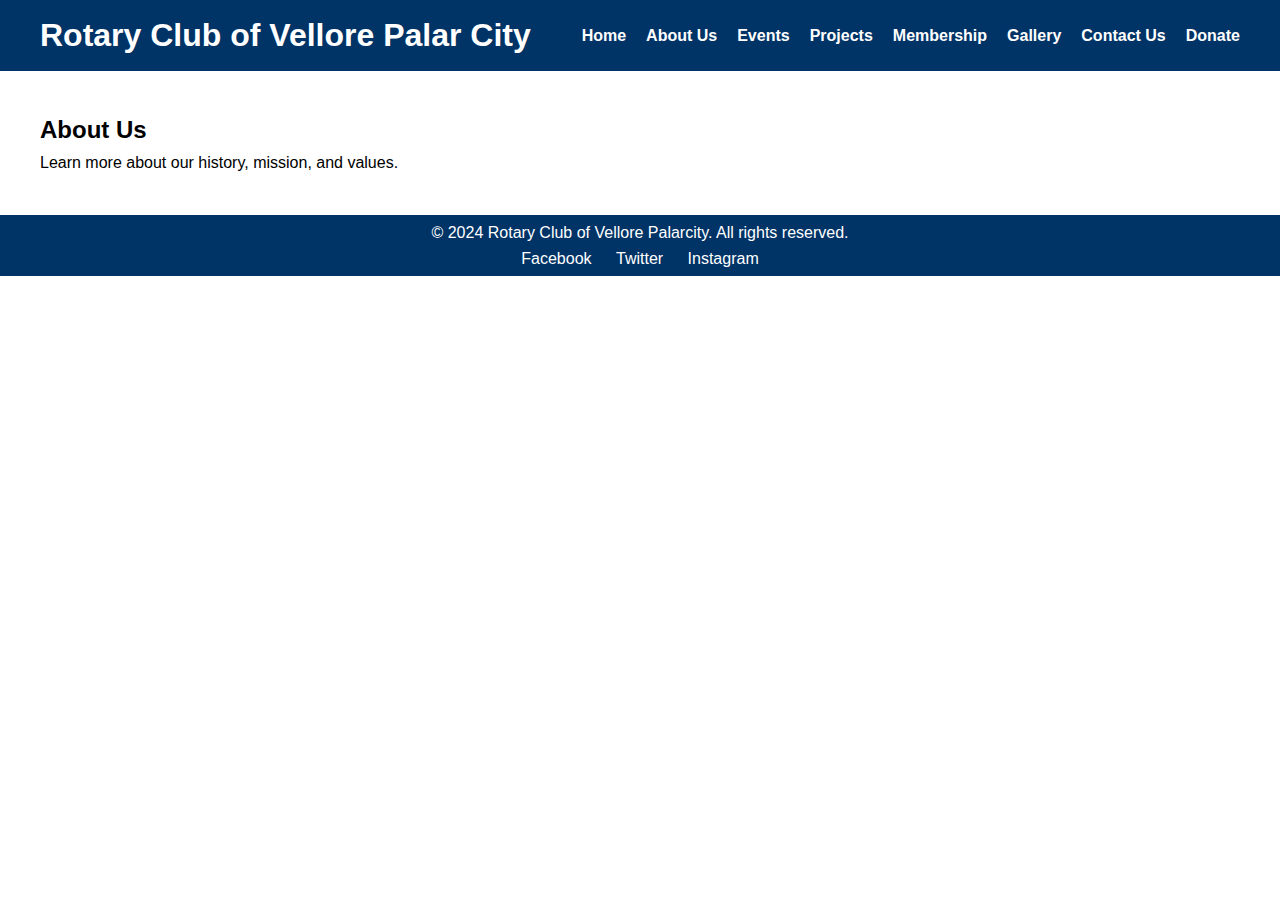
<file: about.html>
<!DOCTYPE html>
<html lang="en">
<head>
    <meta charset="UTF-8">
    <meta name="viewport" content="width=device-width, initial-scale=1.0">
    <title>Rotary Club of Vellore Palar City - About Us</title>
    <link rel="stylesheet" href="styles about.css">
</head>
<body>
    <header>
        <div class="container">
            <h1>Rotary Club of Vellore Palar City</h1>
            <nav>
                <ul>
                    <li><a href="index.html">Home</a></li>
                    <li><a href="about.html">About Us</a></li>
                    <li><a href="events.html">Events</a></li>
                    <li><a href="projects.html">Projects</a></li>
                    <li><a href="membership.html">Membership</a></li>
                    <li><a href="gallery.html">Gallery</a></li>
                    <li><a href="contact.html">Contact Us</a></li>
                    <li><a href="donate.html">Donate</a></li>
                </ul>
            </nav>
        </div>
    </header>

    <section id="about">
        <div class="container">
            <h2>About Us</h2>
            <p>Learn more about our history, mission, and values.</p>
        </div>
    </section>

    <footer>
        <div class="container">
            <p>&copy; 2024 Rotary Club of Vellore Palarcity. All rights reserved.</p>
            <div class="social-media">
                <a href="https://www.facebook.com/profile.php?id=61564668922363" target="_blank" rel="noopener noreferrer">Facebook</a>
                <a href="https://twitter.com" target="_blank">Twitter</a>
                <a href="https://instagram.com" target="_blank">Instagram</a>
            </div>
        </div>
    </footer>

    <script src="script about.js"></script>
</body>
</html>
</file>
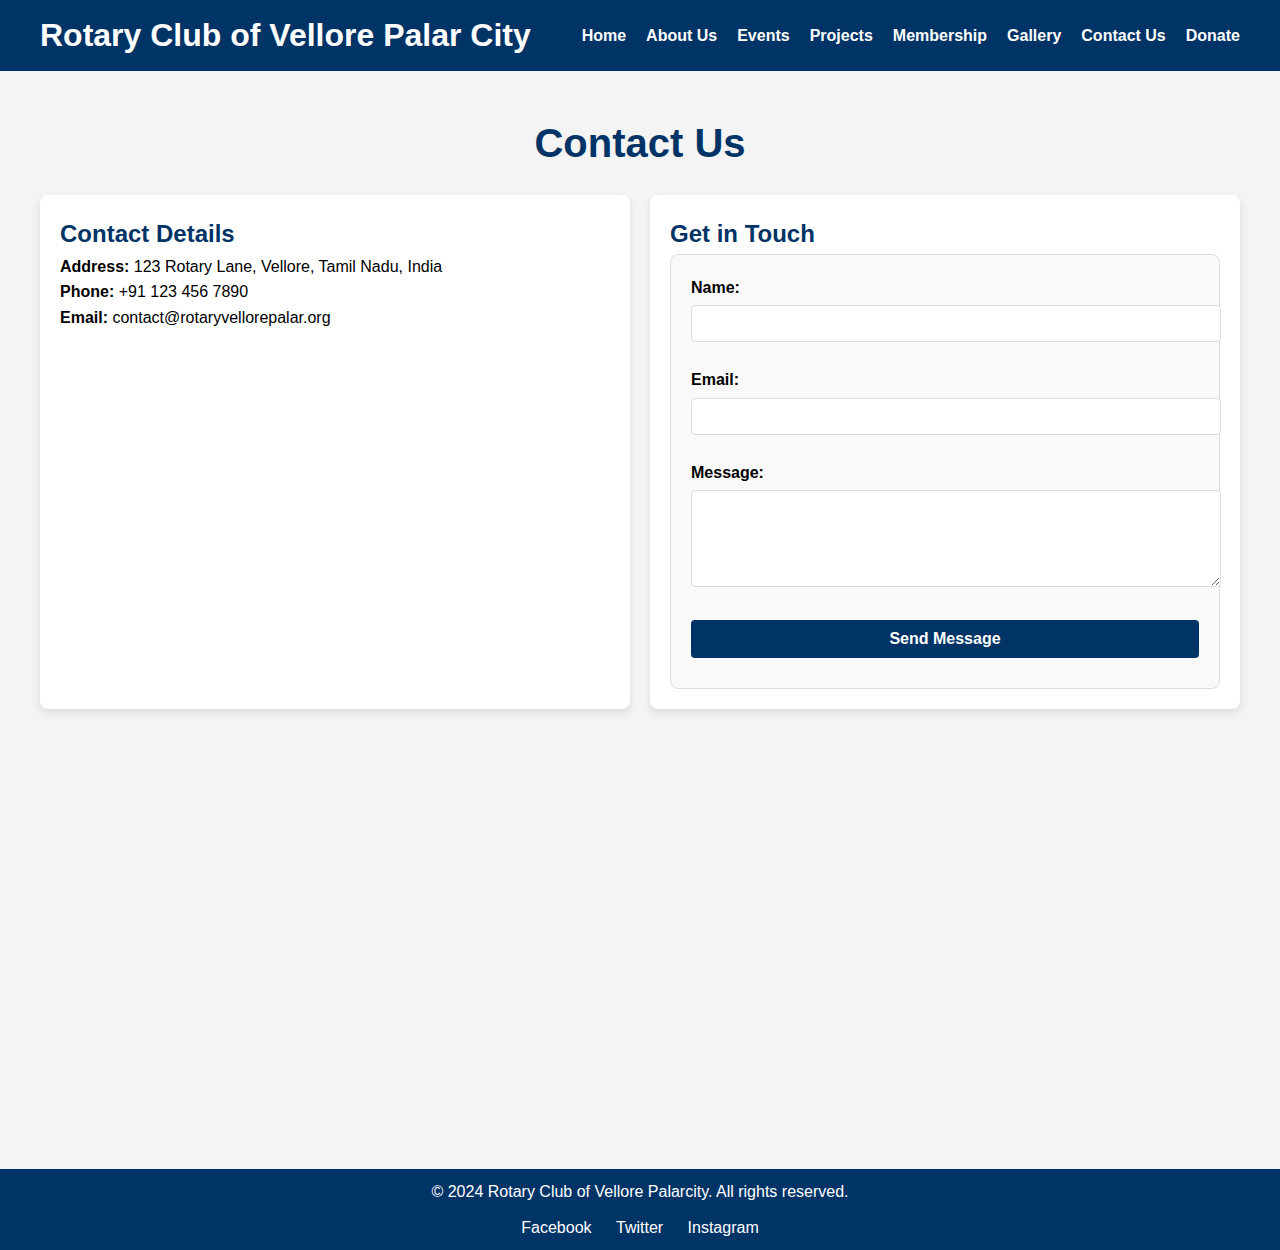
<file: contact.html>
<!DOCTYPE html>
<html lang="en">
<head>
    <meta charset="UTF-8">
    <meta name="viewport" content="width=device-width, initial-scale=1.0">
    <title>Rotary Club of Vellore Palar City - Contact Us</title>
    <link rel="stylesheet" href="styles.css">
</head>
<body>
    <header>
        <div class="container">
            <h1>Rotary Club of Vellore Palar City</h1>
            <nav>
                <ul>
                    <li><a href="index.html">Home</a></li>
                    <li><a href="about.html">About Us</a></li>
                    <li><a href="events.html">Events</a></li>
                    <li><a href="projects.html">Projects</a></li>
                    <li><a href="membership.html">Membership</a></li>
                    <li><a href="gallery.html">Gallery</a></li>
                    <li><a href="contact.html">Contact Us</a></li>
                    <li><a href="donate.html">Donate</a></li>
                </ul>
            </nav>
        </div>
    </header>

    <section id="contact">
        <div class="container">
            <h1>Contact Us</h1>
            <div class="contact-info">
                <div class="contact-details">
                    <h2>Contact Details</h2>
                    <p><strong>Address:</strong> 123 Rotary Lane, Vellore, Tamil Nadu, India</p>
                    <p><strong>Phone:</strong> +91 123 456 7890</p>
                    <p><strong>Email:</strong> contact@rotaryvellorepalar.org</p>
                </div>
                <div class="contact-form">
                    <h2>Get in Touch</h2>
                    <form id="contact-form">
                        <div class="form-group">
                            <label for="name">Name:</label>
                            <input type="text" id="name" name="name" required>
                        </div>
                        <div class="form-group">
                            <label for="email">Email:</label>
                            <input type="email" id="email" name="email" required>
                        </div>
                        <div class="form-group">
                            <label for="message">Message:</label>
                            <textarea id="message" name="message" rows="5" required></textarea>
                        </div>
                        <button type="submit" class="submit-button">Send Message</button>
                    </form>
                </div>
            </div>
            <div id="map" class="map"></div>
        </div>
    </section>



    
    <footer>
        <div class="container">
            <p>&copy; 2024 Rotary Club of Vellore Palarcity. All rights reserved.</p>
            <div class="social-media">
                <a href="https://www.facebook.com/profile.php?id=61564668922363" target="_blank" rel="noopener noreferrer">Facebook</a>
                <a href="https://twitter.com" target="_blank">Twitter</a>
                <a href="https://instagram.com" target="_blank">Instagram</a>
            </div>
        </div>
    </footer>

    <script src="script contact.js"></script>
</body>
</html>
</file>
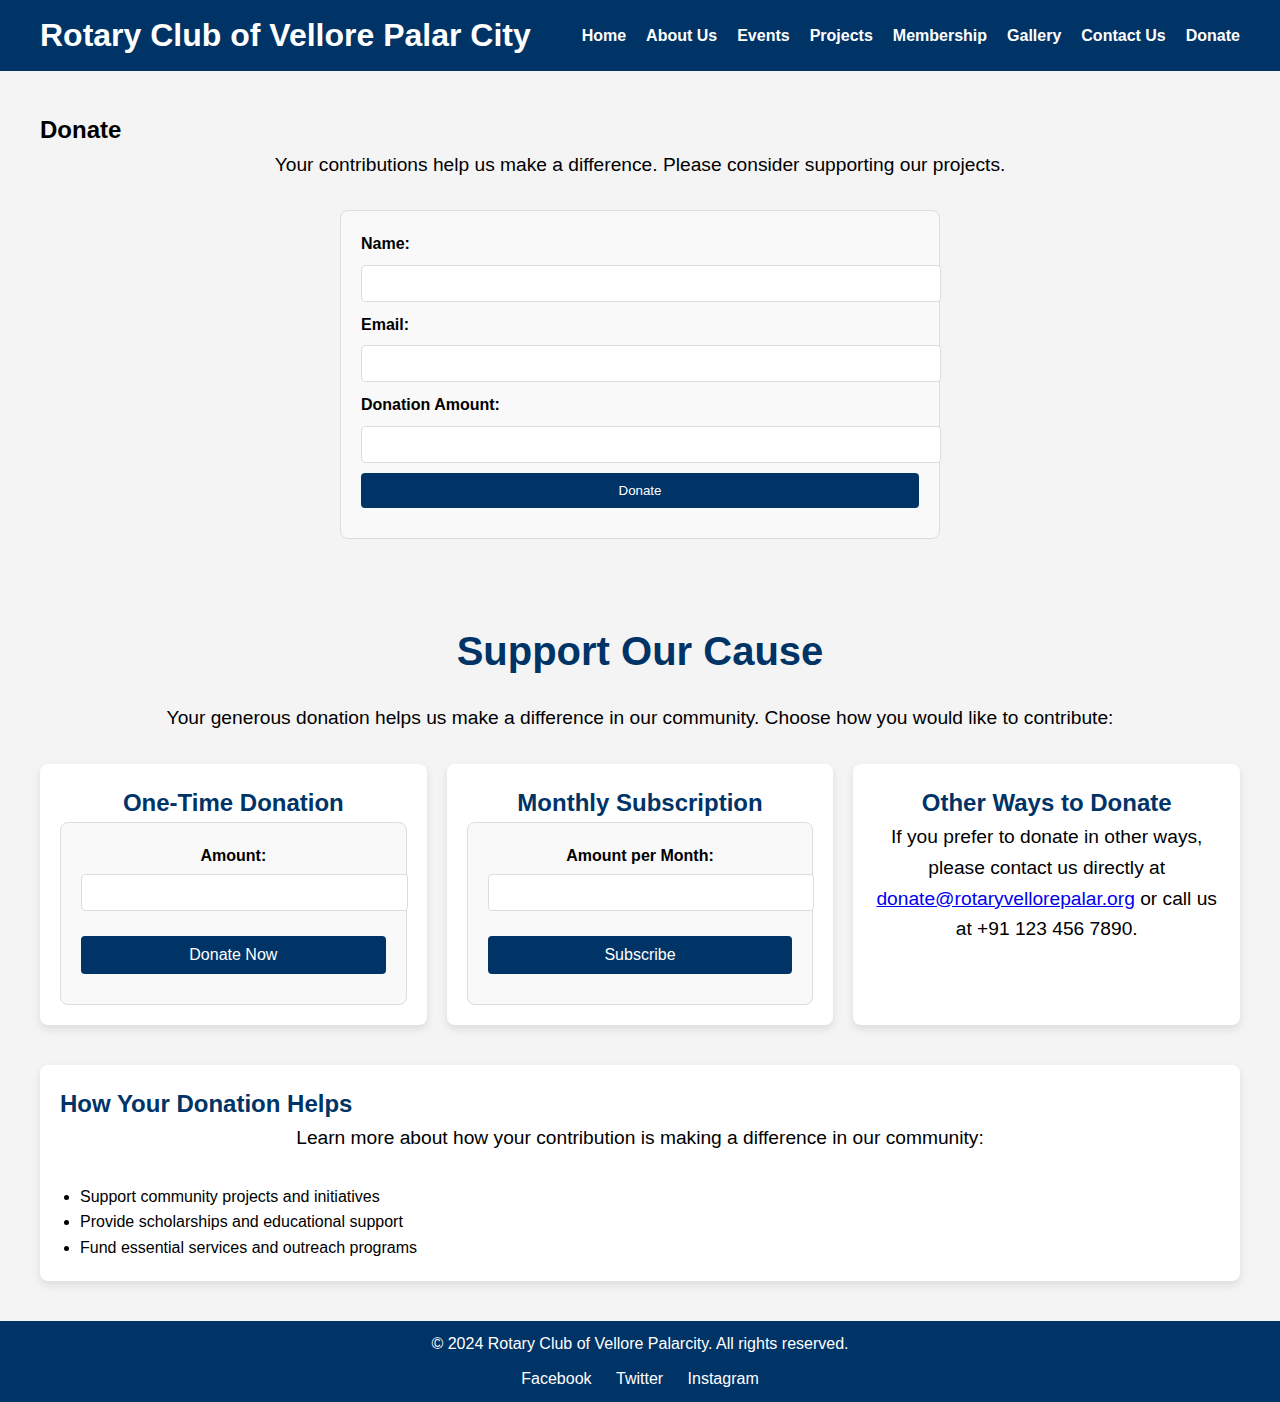
<file: donate.html>
<!DOCTYPE html>
<html lang="en">
<head>
    <meta charset="UTF-8">
    <meta name="viewport" content="width=device-width, initial-scale=1.0">
    <title>Rotary Club of Vellore Palar City - Donate</title>
    <link rel="stylesheet" href="styles donate.css">
</head>
<body>
    <header>
        <div class="container">
            <h1>Rotary Club of Vellore Palar City</h1>
            <nav>
                <ul>
                    <li><a href="index.html">Home</a></li>
                    <li><a href="about.html">About Us</a></li>
                    <li><a href="events.html">Events</a></li>
                    <li><a href="projects.html">Projects</a></li>
                    <li><a href="membership.html">Membership</a></li>
                    <li><a href="gallery.html">Gallery</a></li>
                    <li><a href="contact.html">Contact Us</a></li>
                    <li><a href="donate.html">Donate</a></li>
                </ul>
            </nav>
        </div>
    </header>

    <section id="donate">
        <div class="container">
            <h2>Donate</h2>
            <p>Your contributions help us make a difference. Please consider supporting our projects.</p>
            <form action="submit_donation.php" method="post">
                <label for="name">Name:</label>
                <input type="text" id="name" name="name" required>

                <label for="email">Email:</label>
                <input type="email" id="email" name="email" required>

                <label for="amount">Donation Amount:</label>
                <input type="number" id="amount" name="amount" required>

                <button type="submit">Donate</button>
            </form>
        </div>
    </section>


    <section id="donate">
        <div class="container">
            <h1>Support Our Cause</h1>
            <p>Your generous donation helps us make a difference in our community. Choose how you would like to contribute:</p>
            
            <div class="donation-options">
                <div class="donation-option">
                    <h2>One-Time Donation</h2>
                    <form id="one-time-donation-form">
                        <div class="form-group">
                            <label for="amount">Amount:</label>
                            <input type="number" id="amount" name="amount" required min="1">
                        </div>
                        <button type="submit" class="submit-button">Donate Now</button>
                    </form>
                </div>
                
                <div class="donation-option">
                    <h2>Monthly Subscription</h2>
                    <form id="monthly-donation-form">
                        <div class="form-group">
                            <label for="monthly-amount">Amount per Month:</label>
                            <input type="number" id="monthly-amount" name="monthly-amount" required min="1">
                        </div>
                        <button type="submit" class="submit-button">Subscribe</button>
                    </form>
                </div>
                
                <div class="donation-option">
                    <h2>Other Ways to Donate</h2>
                    <p>If you prefer to donate in other ways, please contact us directly at <a href="mailto:donate@rotaryvellorepalar.org">donate@rotaryvellorepalar.org</a> or call us at +91 123 456 7890.</p>
                </div>
            </div>

            <div class="impact-section">
                <h2>How Your Donation Helps</h2>
                <p>Learn more about how your contribution is making a difference in our community:</p>
                <ul>
                    <li>Support community projects and initiatives</li>
                    <li>Provide scholarships and educational support</li>
                    <li>Fund essential services and outreach programs</li>
                </ul>
            </div>
        </div>
    </section>

    
    <footer>
        <div class="container">
            <p>&copy; 2024 Rotary Club of Vellore Palarcity. All rights reserved.</p>
            <div class="social-media">
                <a href="https://www.facebook.com/profile.php?id=61564668922363" target="_blank" rel="noopener noreferrer">Facebook</a>
                <a href="https://twitter.com" target="_blank">Twitter</a>
                <a href="https://instagram.com" target="_blank">Instagram</a>
            </div>
        </div>
    </footer>

    <script src="script.js"></script>
</body>
</html>
</file>
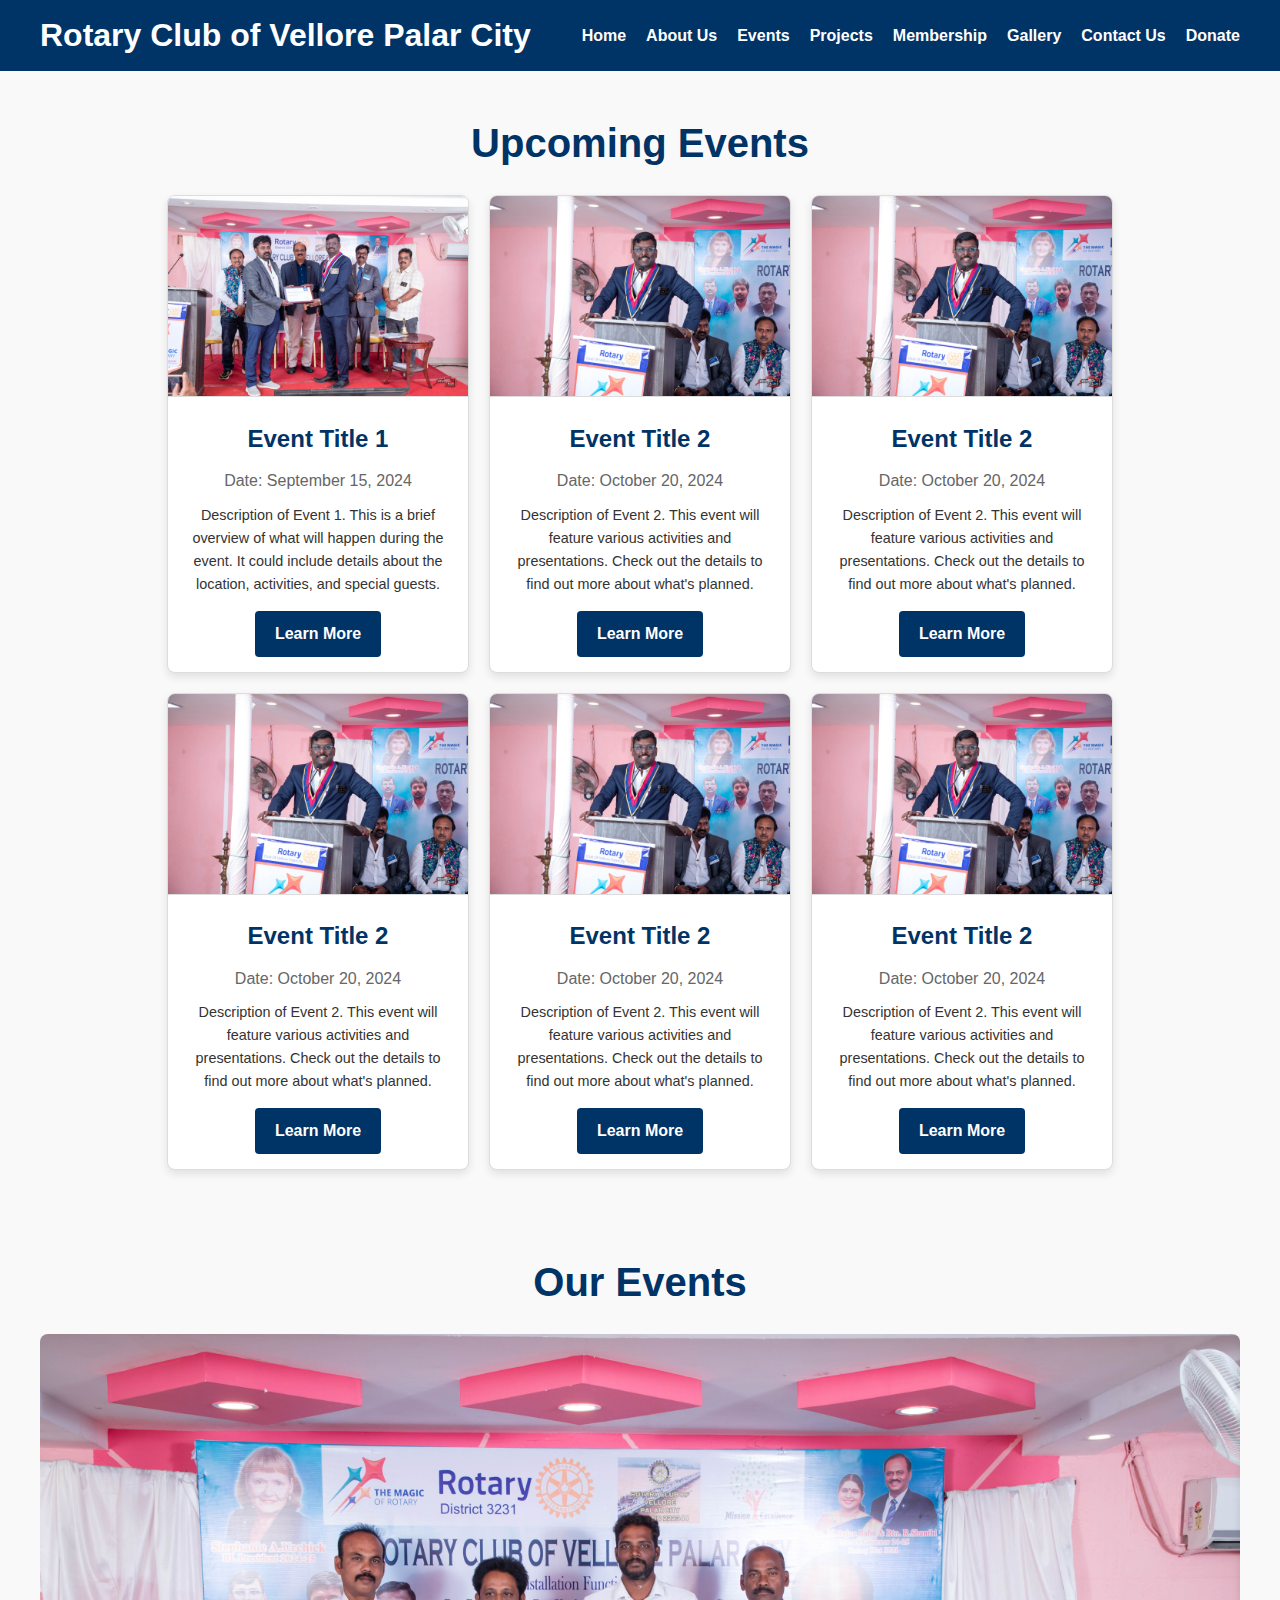
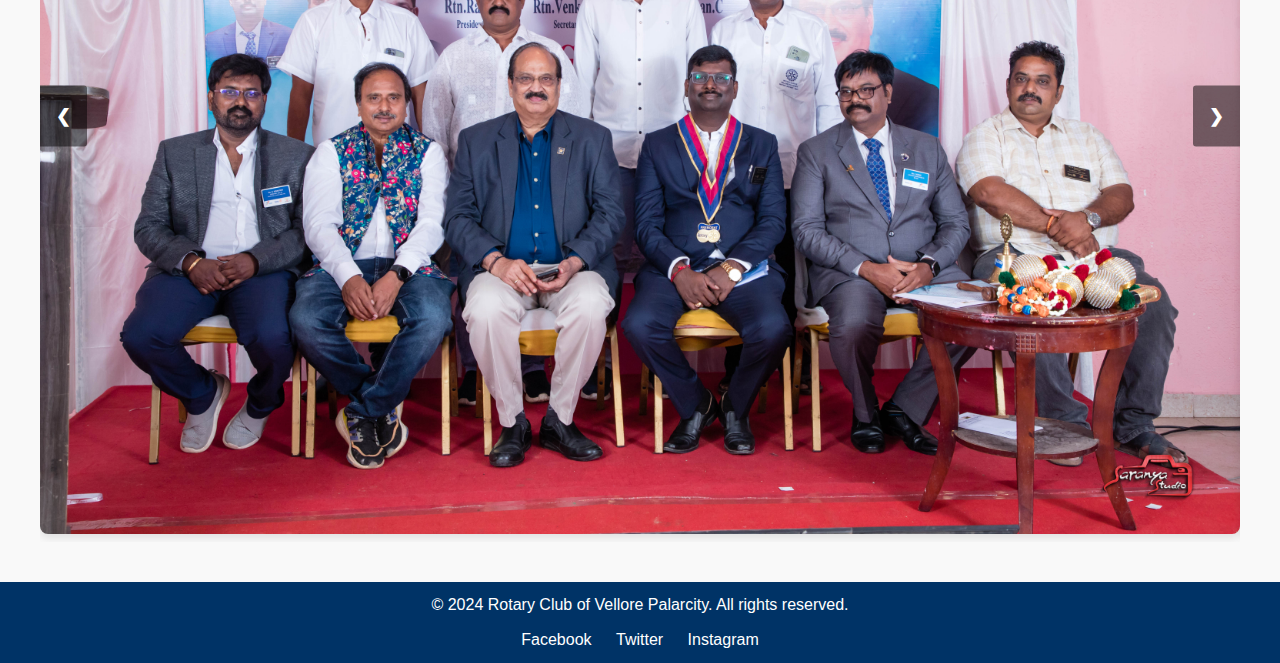
<file: events.html>
<!DOCTYPE html>
<html lang="en">
<head>
    <meta charset="UTF-8">
    <meta name="viewport" content="width=device-width, initial-scale=1.0">
    <title>Rotary Club of Vellore Palar City - Events</title>
    <link rel="stylesheet" href="styles events.css">
</head>
<body>
    <header>
        <div class="container">
            <h1>Rotary Club of Vellore Palar City</h1>
            <nav>
                <ul>
                    <li><a href="index.html">Home</a></li>
                    <li><a href="about.html">About Us</a></li>
                    <li><a href="events.html">Events</a></li>
                    <li><a href="projects.html">Projects</a></li>
                    <li><a href="membership.html">Membership</a></li>
                    <li><a href="gallery.html">Gallery</a></li>
                    <li><a href="contact.html">Contact Us</a></li>
                    <li><a href="donate.html">Donate</a></li>
                </ul>
            </nav>
        </div>
    </header>



    <section id="events">
        <div class="container">
            <h1>Upcoming Events</h1>
            <div class="events-grid">
                <div class="event-card">
                    <img src="images/event1.jpg" alt="Event 1">
                    <div class="event-details">
                        <h2>Event Title 1</h2>
                        <p class="event-date">Date: September 15, 2024</p>
                        <p class="event-description">Description of Event 1. This is a brief overview of what will happen during the event. It could include details about the location, activities, and special guests.</p>
                        <a href="#" class="event-link">Learn More</a>
                    </div>
                </div>
                <div class="event-card">
                    <img src="images/event2.jpg" alt="Event 2">
                    <div class="event-details">
                        <h2>Event Title 2</h2>
                        <p class="event-date">Date: October 20, 2024</p>
                        <p class="event-description">Description of Event 2. This event will feature various activities and presentations. Check out the details to find out more about what's planned.</p>
                        <a href="#" class="event-link">Learn More</a>
                    </div>
                 </div>
                 <div class="event-card">
                    <img src="images/event2.jpg" alt="Event 2">
                    <div class="event-details">
                        <h2>Event Title 2</h2>
                        <p class="event-date">Date: October 20, 2024</p>
                        <p class="event-description">Description of Event 2. This event will feature various activities and presentations. Check out the details to find out more about what's planned.</p>
                        <a href="#" class="event-link">Learn More</a>
                    </div>
                 </div>
                 <div class="event-card">
                    <img src="images/event2.jpg" alt="Event 2">
                    <div class="event-details">
                        <h2>Event Title 2</h2>
                        <p class="event-date">Date: October 20, 2024</p>
                        <p class="event-description">Description of Event 2. This event will feature various activities and presentations. Check out the details to find out more about what's planned.</p>
                        <a href="#" class="event-link">Learn More</a>
                    </div>
                 </div>
                 <div class="event-card">
                    <img src="images/event2.jpg" alt="Event 2">
                    <div class="event-details">
                        <h2>Event Title 2</h2>
                        <p class="event-date">Date: October 20, 2024</p>
                        <p class="event-description">Description of Event 2. This event will feature various activities and presentations. Check out the details to find out more about what's planned.</p>
                        <a href="#" class="event-link">Learn More</a>
                    </div>
                 </div>
                 <div class="event-card">
                    <img src="images/event2.jpg" alt="Event 2">
                    <div class="event-details">
                        <h2>Event Title 2</h2>
                        <p class="event-date">Date: October 20, 2024</p>
                        <p class="event-description">Description of Event 2. This event will feature various activities and presentations. Check out the details to find out more about what's planned.</p>
                        <a href="#" class="event-link">Learn More</a>
                    </div>
                    
                 </div>
            </div>
        </div>
    </section>




    

    




    <section id="events">
        <div class="container">
            <h1>Our Events</h1>
            
            <!-- Event 1 Carousel -->
            <div class="carousel">
                <div class="carousel-slides">
                    <div class="carousel-slide">
                        <img src="path/to/event1-image1.jpg" alt="Event 1 Image 1">
                    </div>
                    <div class="carousel-slide">
                        <img src="path/to/event1-image2.jpg" alt="Event 1 Image 2">
                    </div>
                    <div class="carousel-slide">
                        <img src="path/to/event1-image3.jpg" alt="Event 1 Image 3">
                    </div>
                    <!-- Add more slides as needed -->
                </div>
                <a class="prev" onclick="moveSlide(-1)">&#10094;</a>
                <a class="next" onclick="moveSlide(1)">&#10095;</a>
            </div>

            <!-- More events can be added here -->
        </div>
    </section>
    
    
    

    <footer>
        <div class="container">
            <p>&copy; 2024 Rotary Club of Vellore Palarcity. All rights reserved.</p>
            <div class="social-media">
                <a href="https://www.facebook.com/profile.php?id=61564668922363" target="_blank" rel="noopener noreferrer">Facebook</a>
                <a href="https://twitter.com" target="_blank">Twitter</a>
                <a href="https://instagram.com" target="_blank">Instagram</a>
            </div>
        </div>
    </footer>

    <script src="script events.js"></script>
    
</body>
</html>
</file>
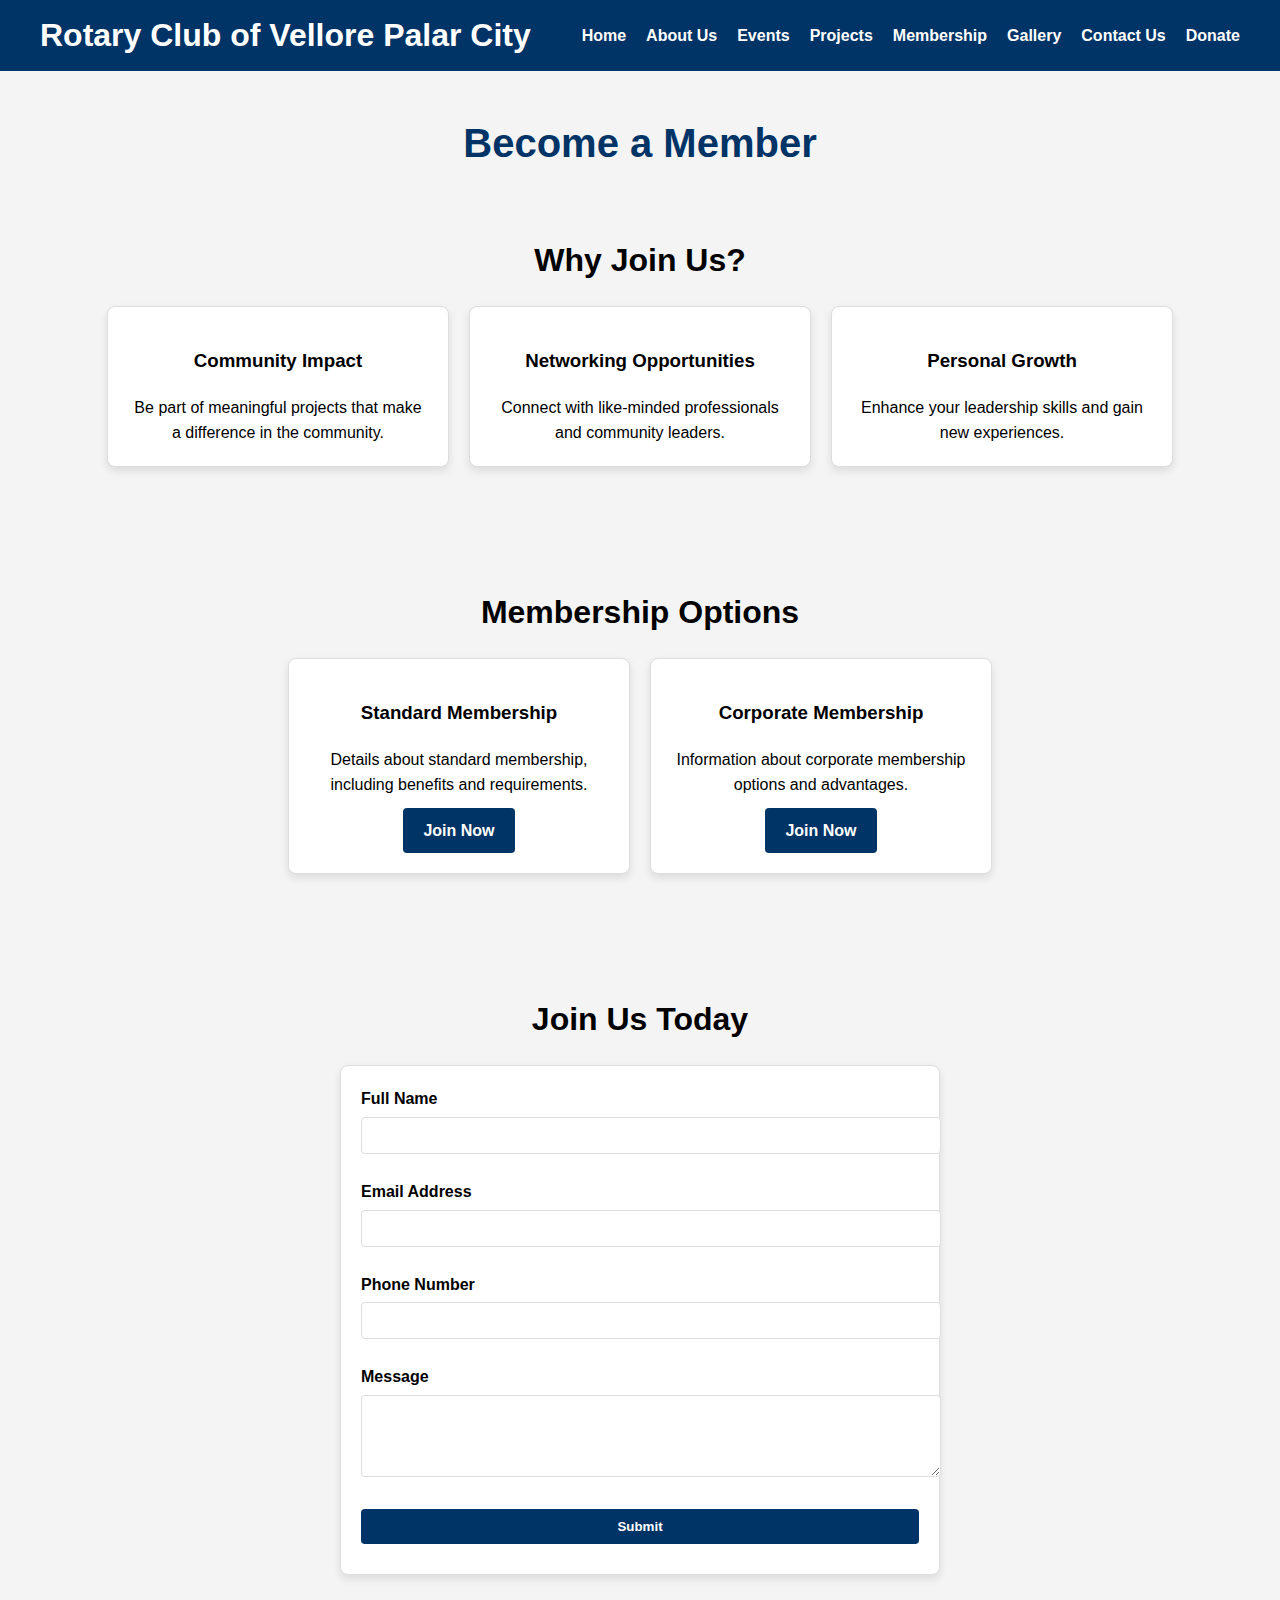
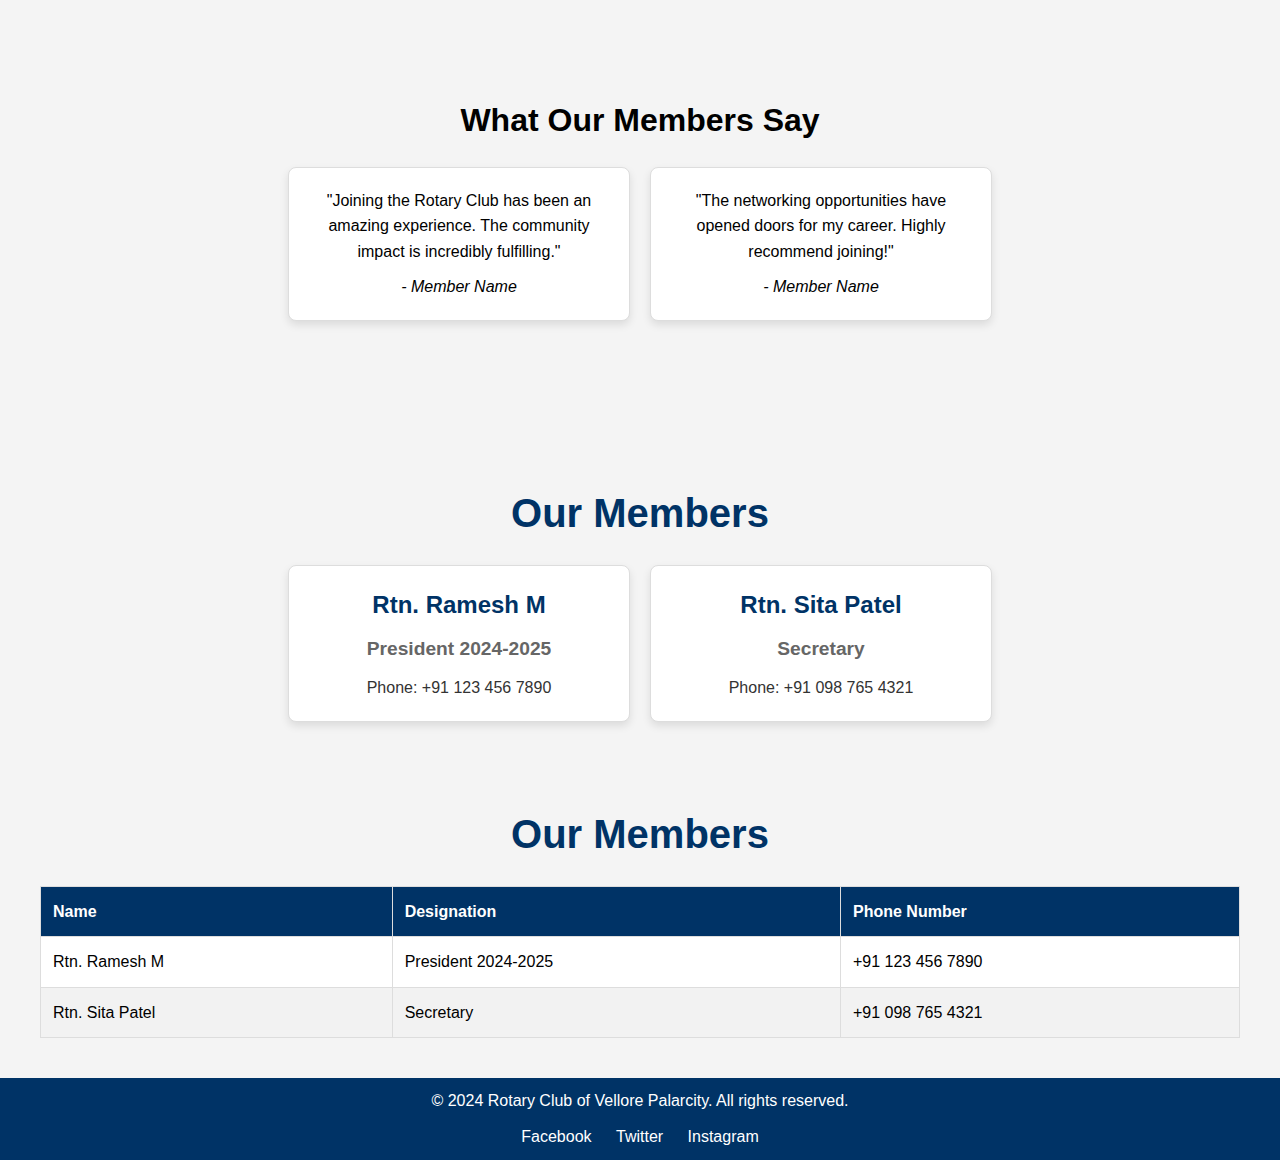
<file: membership.html>
<!DOCTYPE html>
<html lang="en">
<head>
    <meta charset="UTF-8">
    <meta name="viewport" content="width=device-width, initial-scale=1.0">
    <title>Rotary Club of Vellore Palar City - Membership</title>
    <link rel="stylesheet" href="styles membership.css">
</head>
<body>
    <header>
        <div class="container">
            <h1>Rotary Club of Vellore Palar City</h1>
            <nav>
                <ul>
                    <li><a href="index.html">Home</a></li>
                    <li><a href="about.html">About Us</a></li>
                    <li><a href="events.html">Events</a></li>
                    <li><a href="projects.html">Projects</a></li>
                    <li><a href="membership.html">Membership</a></li>
                    <li><a href="gallery.html">Gallery</a></li>
                    <li><a href="contact.html">Contact Us</a></li>
                    <li><a href="donate.html">Donate</a></li>
                </ul>
            </nav>
        </div>
    </header>

    <section id="membership">
        <div class="container">
            <h1>Become a Member</h1>

            <!-- Membership Benefits Section -->
            <section id="benefits">
                <h2>Why Join Us?</h2>
                <div class="benefits-grid">
                    <div class="benefit-card">
                        <h3>Community Impact</h3>
                        <p>Be part of meaningful projects that make a difference in the community.</p>
                    </div>
                    <div class="benefit-card">
                        <h3>Networking Opportunities</h3>
                        <p>Connect with like-minded professionals and community leaders.</p>
                    </div>
                    <div class="benefit-card">
                        <h3>Personal Growth</h3>
                        <p>Enhance your leadership skills and gain new experiences.</p>
                    </div>
                </div>
            </section>

            <!-- Membership Options Section -->
            <section id="options">
                <h2>Membership Options</h2>
                <div class="options-grid">
                    <div class="option-card">
                        <h3>Standard Membership</h3>
                        <p>Details about standard membership, including benefits and requirements.</p>
                        <a href="#" class="option-link">Join Now</a>
                    </div>
                    <div class="option-card">
                        <h3>Corporate Membership</h3>
                        <p>Information about corporate membership options and advantages.</p>
                        <a href="#" class="option-link">Join Now</a>
                    </div>
                    <!-- Add more membership options as needed -->
                </div>
            </section>

            <!-- Join Form Section -->
            <section id="join">
                <h2>Join Us Today</h2>
                <form action="#" method="post" id="membership-form">
                    <div class="form-group">
                        <label for="name">Full Name</label>
                        <input type="text" id="name" name="name" required>
                    </div>
                    <div class="form-group">
                        <label for="email">Email Address</label>
                        <input type="email" id="email" name="email" required>
                    </div>
                    <div class="form-group">
                        <label for="phone">Phone Number</label>
                        <input type="tel" id="phone" name="phone">
                    </div>
                    <div class="form-group">
                        <label for="message">Message</label>
                        <textarea id="message" name="message" rows="4"></textarea>
                    </div>
                    <button type="submit" class="submit-button">Submit</button>
                </form>
            </section>

            <!-- Testimonials Section -->
            <section id="testimonials">
                <h2>What Our Members Say</h2>
                <div class="testimonials-grid">
                    <div class="testimonial-card">
                        <p>"Joining the Rotary Club has been an amazing experience. The community impact is incredibly fulfilling."</p>
                        <cite>- Member Name</cite>
                    </div>
                    <div class="testimonial-card">
                        <p>"The networking opportunities have opened doors for my career. Highly recommend joining!"</p>
                        <cite>- Member Name</cite>
                    </div>
                </div>
            </section>
        </div>
    </section>
    <section id="members">
        <div class="container">
            <h1>Our Members</h1>
            <div class="members-list">
                <!-- Member 1 -->
                <div class="member-card">
                    <h2>Rtn. Ramesh M</h2>
                    <h3>President 2024-2025</h3>
                    <p>Phone: +91 123 456 7890</p>
                </div>
                <!-- Member 2 -->
                <div class="member-card">
                    <h2>Rtn. Sita Patel</h2>
                    <h3>Secretary</h3>
                    <p>Phone: +91 098 765 4321</p>
                </div>
                <!-- Add more members here -->
            </div>
        </div>
    </section>

    <section id="members">
        <div class="container">
            <h1>Our Members</h1>
            <table id="members-table">
                <thead>
                    <tr>
                        <th>Name</th>
                        <th>Designation</th>
                        <th>Phone Number</th>
                    </tr>
                </thead>
                <tbody>
                    <!-- Member 1 -->
                    <tr>
                        <td>Rtn. Ramesh M</td>
                        <td>President 2024-2025</td>
                        <td>+91 123 456 7890</td>
                    </tr>
                    <!-- Member 2 -->
                    <tr>
                        <td>Rtn. Sita Patel</td>
                        <td>Secretary</td>
                        <td>+91 098 765 4321</td>
                    </tr>
                    <!-- Add more members here -->
                </tbody>
            </table>
        </div>
    </section>

    <footer>
        <div class="container">
            <p>&copy; 2024 Rotary Club of Vellore Palarcity. All rights reserved.</p>
            <div class="social-media">
                <a href="https://www.facebook.com/profile.php?id=61564668922363" target="_blank" rel="noopener noreferrer">Facebook</a>
                <a href="https://twitter.com" target="_blank">Twitter</a>
                <a href="https://instagram.com" target="_blank">Instagram</a>
            </div>
        </div>
    </footer>

    <script src="script membership.js"></script>
</body>
</html>
</file>
<file: styles about.css>
body {
    font-family: Arial, sans-serif;
    margin: 0;
    padding: 0;
}

header {
    background-color: #003366;
    color: white;
    padding: 10px 0;
}

header .container {
    display: flex;
    justify-content: space-between;
    align-items: center;
    padding: 0 20px;
}

header h1 {
    margin: 0;
}

nav ul {
    list-style: none;
    margin: 0;
    padding: 0;
    display: flex;
}

nav ul li {
    margin-left: 20px;
}

nav ul li a {
    color: white;
    text-decoration: none;
}

.hero {
    background-color: #f2f2f2;
    padding: 60px 20px;
    text-align: center;
}

.hero h2 {
    margin: 0;
}

section {
    padding: 40px 20px;
}

section h2 {
    margin-top: 0;
}

.container {
    max-width: 1200px;
    margin: 0 auto;
}

footer {
    background-color: #003366;
    color: white;
    padding: 5px 0;
    text-align: center;
}

footer .social-media a {
    color: white;
    margin: 0 10px;
    text-decoration: none;
}
/* Reset some default styling */
body, h1, h2, p, ul, li, form {
    margin: 0;
    padding: 0;
    box-sizing: border-box;
}

body {
    font-family: Arial, sans-serif;
    line-height: 1.6;
    margin: 0;
    padding: 0;
}

header {
    background-color: #003366;
    color: white;
    padding: 10px 0;
}

header .container {
    display: flex;
    justify-content: space-between;
    align-items: center;
    padding: 0 20px;
}

header h1 {
    margin: 0;
}

nav ul {
    list-style: none;
    margin: 0;
    padding: 0;
    display: flex;
}

nav ul li {
    margin-left: 20px;
}

nav ul li a {
    color: white;
    text-decoration: none;
    font-weight: bold;
}

nav ul li a:hover {
    text-decoration: underline;
}

.hero {
    background-color: #f2f2f2;
    padding: 60px 20px;
    text-align: center;
}

.hero h2 {
    margin: 0;
    font-size: 2em;
}

section {
    padding: 40px 20px;
}

section h2 {
    margin-top: 0;
    font-size: 1.5em;
}

.container {
    max-width: 1200px;
    margin: 0 auto;
}
</file>
<file: styles.css>
body {
    font-family: Arial, sans-serif;
    margin: 0;
    padding: 0;
}

header {
    background-color: #003366;
    color: white;
    padding: 10px 0;
}

header .container {
    display: flex;
    justify-content: space-between;
    align-items: center;
    padding: 0 20px;
}

header h1 {
    margin: 0;
}

nav ul {
    list-style: none;
    margin: 0;
    padding: 0;
    display: flex;
}

nav ul li {
    margin-left: 20px;
}

nav ul li a {
    color: white;
    text-decoration: none;
}

.hero {
    background-color: #f2f2f2;
    padding: 60px 20px;
    text-align: center;
}

.hero h2 {
    margin: 0;
}

section {
    padding: 40px 20px;
}

section h2 {
    margin-top: 0;
}

.container {
    max-width: 1200px;
    margin: 0 auto;
}

footer {
    background-color: #003366;
    color: white;
    padding: 5px 0;
    text-align: center;
}

footer .social-media a {
    color: white;
    margin: 0 10px;
    text-decoration: none;
}
/* Reset some default styling */
body, h1, h2, p, ul, li, form {
    margin: 0;
    padding: 0;
    box-sizing: border-box;
}

body {
    font-family: Arial, sans-serif;
    line-height: 1.6;
    margin: 0;
    padding: 0;
}

header {
    background-color: #003366;
    color: white;
    padding: 10px 0;
}

header .container {
    display: flex;
    justify-content: space-between;
    align-items: center;
    padding: 0 20px;
}

header h1 {
    margin: 0;
}

nav ul {
    list-style: none;
    margin: 0;
    padding: 0;
    display: flex;
}

nav ul li {
    margin-left: 20px;
}

nav ul li a {
    color: white;
    text-decoration: none;
    font-weight: bold;
}

nav ul li a:hover {
    text-decoration: underline;
}

.hero {
    background-color: #f2f2f2;
    padding: 60px 20px;
    text-align: center;
}

.hero h2 {
    margin: 0;
    font-size: 2em;
}

section {
    padding: 40px 20px;
}

section h2 {
    margin-top: 0;
    font-size: 1.5em;
}

.container {
    max-width: 1200px;
    margin: 0 auto;
}

footer {
    background-color: #003366;
    color: white;
    padding: 10px 0;
    text-align: center;
}

footer .social-media {
    margin-top: 10px;
}

footer .social-media a {
    color: white;
    margin: 0 10px;
    text-decoration: none;
}

footer .social-media a:hover {
    text-decoration: underline;
}

/* Gallery Grid */
.gallery-grid {
    display: flex;
    flex-wrap: wrap;
    gap: 10px;
}

.gallery-grid img {
    max-width: 35%;
    height: auto;
    border: 2px solid #ddd;
    border-radius: 8px;
}

/* Forms */
form {
    max-width: 600px;
    margin: 0 auto;
    padding: 20px;
    border: 1px solid #ddd;
    border-radius: 8px;
    background-color: #f9f9f9;
}

form label {
    display: block;
    margin-bottom: 8px;
    font-weight: bold;
}

form input, form textarea, form button {
    width: 100%;
    padding: 10px;
    margin-bottom: 10px;
    border: 1px solid #ddd;
    border-radius: 4px;
}

form button {
    background-color: #003366;
    color: white;
    border: none;
    cursor: pointer;
}

form button:hover {
    background-color: #002244;
}

/* Existing styles */



#hero {
    background-color: #f2f2f2;
    padding: 60px 20px;
    text-align: center;
}

#image-gallery {
    padding: 5px 5px;
}

#image-gallery h2 {
    text-align: center;
    margin-bottom: 5px;
    font-size: 1.5em;
}

.gallery-grid {
    display: flex;
    justify-content: space-around;
    flex-wrap: wrap;
    gap: 100px;
}

.gallery-grid h4 {
    margin-top: -5px;
    text-align: center;

}

.gallery-grid h5 {
    margin-top: -25px;
    text-align: center;
    
}
.gallery-grid p {
    margin-top: -25px;
    text-align: center;
        
}

.gallery-item {
    flex: 1;
    max-width: 500px;
    text-align: center;
}

.gallery-item img {
    width: 80%;
    height: auto;
    border: 2px solid #ddd;
    border-radius: 30px;
    margin-bottom: 0px;
}

.gallery-item p {
    font-size: 0.9em;
    color: #333;
}

/* General Styles */
body {
    font-family: Arial, sans-serif;
    margin: 0;
    padding: 0;
}

/* Events Section Styling */
#events {
    padding: 40px 20px;
    background-color: #f9f9f9; /* Light background for better contrast */
}

#events .container {
    max-width: 1200px;
    margin: 0 auto;
}

#events h1 {
    text-align: center;
    font-size: 2.5em;
    margin-bottom: 20px;
    color: #003366; /* Example color */
}

/* Grid Layout for Events */
.events-grid {
    display: flex;
    flex-wrap: wrap;
    gap: 20px;
    justify-content: center;
}

.event-card {
    background: #fff;
    border: 1px solid #ddd;
    border-radius: 8px;
    overflow: hidden;
    box-shadow: 0 4px 8px rgba(0, 0, 0, 0.1);
    width: 300px;
    text-align: center;
    transition: transform 0.3s ease;
}

.event-card:hover {
    transform: scale(1.03); /* Slight zoom effect on hover */
}

.event-card img {
    width: 100%;
    height: auto;
    border-bottom: 1px solid #ddd;
}

.event-details {
    padding: 15px;
}

.event-details h2 {
    font-size: 1.5em;
    margin: 0 0 10px;
    color: #003366; /* Example color */
}

.event-date {
    font-size: 1em;
    color: #666;
    margin: 0 0 10px;
}

.event-description {
    font-size: 0.9em;
    color: #333;
    margin-bottom: 15px;
}

.event-link {
    display: inline-block;
    padding: 10px 20px;
    background-color: #003366; /* Button color */
    color: #fff;
    text-decoration: none;
    border-radius: 4px;
    font-weight: bold;
}

.event-link:hover {
    background-color: #002244; /* Darker shade on hover */
}

/* General Styles */
body {
    font-family: Arial, sans-serif;
    margin: 0;
    padding: 0;
}

/* Projects Section Styling */
#projects {
    padding: 40px 20px;
    background-color: #f4f4f4; /* Light background color for contrast */
}

#projects .container {
    max-width: 1200px;
    margin: 0 auto;
}

#projects h1 {
    text-align: center;
    font-size: 2.5em;
    margin-bottom: 20px;
    color: #003366; /* Example color */
}

/* Grid Layout for Projects */
.projects-grid {
    display: flex;
    flex-wrap: wrap;
    gap: 20px;
    justify-content: center;
}

.project-card {
    background: #fff;
    border: 1px solid #ddd;
    border-radius: 8px;
    overflow: hidden;
    box-shadow: 0 4px 8px rgba(0, 0, 0, 0.1);
    width: 300px;
    text-align: center;
    transition: transform 0.3s ease;
}

.project-card:hover {
    transform: scale(1.03); /* Slight zoom effect on hover */
}

.project-card img {
    width: 100%;
    height: auto;
    border-bottom: 1px solid #ddd;
}

.project-details {
    padding: 15px;
}

.project-details h2 {
    font-size: 1.5em;
    margin: 0 0 10px;
    color: #003366; /* Example color */
}

.project-description {
    font-size: 0.9em;
    color: #333;
    margin-bottom: 15px;
}

.project-link {
    display: inline-block;
    padding: 10px 20px;
    background-color: #003366; /* Button color */
    color: #fff;
    text-decoration: none;
    border-radius: 4px;
    font-weight: bold;
}

.project-link:hover {
    background-color: #002244; /* Darker shade on hover */
}

/* General Styles */
body {
    font-family: Arial, sans-serif;
    margin: 0;
    padding: 0;
}

/* Membership Section Styling */
#membership {
    padding: 40px 20px;
    background-color: #f4f4f4;
}

#membership .container {
    max-width: 1200px;
    margin: 0 auto;
}

#membership h1 {
    text-align: center;
    font-size: 2.5em;
    margin-bottom: 20px;
    color: #003366; /* Example color */
}

/* Benefits Section Styling */
#benefits {
    margin-bottom: 40px;
}

#benefits h2 {
    text-align: center;
    font-size: 2em;
    margin-bottom: 20px;
}

.benefits-grid {
    display: flex;
    flex-wrap: wrap;
    gap: 20px;
    justify-content: center;
}

.benefit-card {
    background: #fff;
    border: 1px solid #ddd;
    border-radius: 8px;
    padding: 20px;
    text-align: center;
    width: 300px;
    box-shadow: 0 4px 8px rgba(0, 0, 0, 0.1);
}

/* Membership Options Section Styling */
#options {
    margin-bottom: 40px;
}

#options h2 {
    text-align: center;
    font-size: 2em;
    margin-bottom: 20px;
}

.options-grid {
    display: flex;
    flex-wrap: wrap;
    gap: 20px;
    justify-content: center;
}

.option-card {
    background: #fff;
    border: 1px solid #ddd;
    border-radius: 8px;
    padding: 20px;
    text-align: center;
    width: 300px;
    box-shadow: 0 4px 8px rgba(0, 0, 0, 0.1);
}

.option-link {
    display: inline-block;
    padding: 10px 20px;
    background-color: #003366; /* Button color */
    color: #fff;
    text-decoration: none;
    border-radius: 4px;
    font-weight: bold;
    margin-top: 10px;
}

.option-link:hover {
    background-color: #002244; /* Darker shade on hover */
}

/* Join Form Section Styling */
#join {
    margin-bottom: 40px;
}

#join h2 {
    text-align: center;
    font-size: 2em;
    margin-bottom: 20px;
}

#membership-form {
    max-width: 600px;
    margin: 0 auto;
    background: #fff;
    padding: 20px;
    border-radius: 8px;
    box-shadow: 0 4px 8px rgba(0, 0, 0, 0.1);
}

.form-group {
    margin-bottom: 15px;
}

.form-group label {
    display: block;
    margin-bottom: 5px;
    font-weight: bold;
}

.form-group input, .form-group textarea {
    width: 100%;
    padding: 10px;
    border: 1px solid #ddd;
    border-radius: 4px;
}

.submit-button {
    display: inline-block;
    padding: 10px 20px;
    background-color: #003366; /* Button color */
    color: #fff;
    border: none;
    border-radius: 4px;
    font-weight: bold;
    cursor: pointer;
}

.submit-button:hover {
    background-color: #002244; /* Darker shade on hover */
}

/* Testimonials Section Styling */
#testimonials {
    margin-bottom: 40px;
}

#testimonials h2 {
    text-align: center;
    font-size: 2em;
    margin-bottom: 20px;
}

.testimonials-grid {
    display: flex;
    flex-wrap: wrap;
    gap: 20px;
    justify-content: center;
}

.testimonial-card {
    background: #fff;
    border: 1px solid #ddd;
    border-radius: 8px;
    padding: 20px;
    text-align: center;
    width: 300px;
    box-shadow: 0 4px 8px rgba(0, 0, 0, 0.1);
}

.testimonial-card cite {
    display: block;
    margin-top: 10px;
    font-style: italic;
}

/* General Styles */
body {
    font-family: Arial, sans-serif;
    margin: 0;
    padding: 0;
}

/* Members Section Styling */
#members {
    padding: 40px 20px;
    background-color: #f4f4f4;
}

#members .container {
    max-width: 1200px;
    margin: 0 auto;
}

#members h1 {
    text-align: center;
    font-size: 2.5em;
    margin-bottom: 20px;
    color: #003366; /* Example color */
}

/* Members List Styling */
.members-list {
    display: flex;
    flex-wrap: wrap;
    gap: 20px;
    justify-content: center;
}

.member-card {
    background: #fff;
    border: 1px solid #ddd;
    border-radius: 8px;
    padding: 20px;
    text-align: center;
    width: 300px;
    box-shadow: 0 4px 8px rgba(0, 0, 0, 0.1);
}

.member-card h2 {
    font-size: 1.5em;
    margin: 0 0 10px;
    color: #003366; /* Example color */
}

.member-card h3 {
    font-size: 1.2em;
    margin: 0 0 10px;
    color: #666;
}

.member-card p {
    font-size: 1em;
    color: #333;
}


/* General Styles */
body {
    font-family: Arial, sans-serif;
    margin: 0;
    padding: 0;
}

/* Members Section Styling */
#members {
    padding: 40px 20px;
    background-color: #f4f4f4;
}

#members .container {
    max-width: 1200px;
    margin: 0 auto;
}

#members h1 {
    text-align: center;
    font-size: 2.5em;
    margin-bottom: 20px;
    color: #003366; /* Example color */
}

/* Table Styling */
#members-table {
    width: 100%;
    border-collapse: collapse;
    margin: 0 auto;
    background-color: #fff;
}

#members-table th, #members-table td {
    border: 1px solid #ddd;
    padding: 12px;
    text-align: left;
}

#members-table th {
    background-color: #003366; /* Header background color */
    color: #fff; /* Header text color */
}

#members-table tr:nth-child(even) {
    background-color: #f2f2f2; /* Alternate row color */
}

#members-table tr:hover {
    background-color: #ddd; /* Hover effect */
}

/* Responsive Table Styling */
@media (max-width: 768px) {
    #members-table {
        border: 0;
    }

    #members-table thead {
        display: none;
    }

    #members-table tr {
        display: block;
        margin-bottom: 10px;
    }

    #members-table td {
        display: block;
        text-align: right;
        position: relative;
        padding-left: 50%;
    }

    #members-table td::before {
        content: attr(data-label);
        position: absolute;
        left: 0;
        width: 50%;
        padding-left: 10px;
        font-weight: bold;
        white-space: nowrap;
    }
}


/* General Styles */
body {
    font-family: Arial, sans-serif;
    margin: 0;
    padding: 0;
}

/* Gallery Section Styling */
#gallery {
    padding: 40px 20px;
    background-color: #f4f4f4;
}

#gallery .container {
    max-width: 1200px;
    margin: 0 auto;
}

#gallery h1 {
    text-align: center;
    font-size: 2.5em;
    margin-bottom: 20px;
    color: #003366; /* Example color */
}

/* Gallery Grid Styling */
.gallery-grid {
    display: flex;
    flex-wrap: wrap;
    gap: 20px;
    justify-content: center;
}

.gallery-item {
    position: relative;
    width: 300px;
    height: 200px;
    overflow: hidden;
    border-radius: 8px;
    box-shadow: 0 4px 8px rgba(0, 0, 0, 0.1);
}

.gallery-image {
    width: 100%;
    height: 100%;
    object-fit: cover;
    transition: transform 0.3s ease;
}

.gallery-image:hover {
    transform: scale(1.05);
}

.overlay {
    position: absolute;
    top: 0;
    bottom: 0;
    left: 0;
    right: 0;
    height: 100%;
    width: 100%;
    opacity: 0;
    transition: opacity 0.3s ease;
    background: rgba(0, 0, 0, 0.5);
    display: flex;
    align-items: center;
    justify-content: center;
    color: #fff;
    font-size: 1.5em;
}

.gallery-item:hover .overlay {
    opacity: 1;
}

/* Lightbox Modal Styling */
.lightbox {
    display: none;
    position: fixed;
    z-index: 999;
    left: 0;
    top: 0;
    width: 100%;
    height: 100%;
    overflow: auto;
    background-color: rgba(0, 0, 0, 0.8);
}

.lightbox-content {
    max-width: 90%;
    max-height: 80%;
    margin: auto;
    display: block;
}

#lightbox-caption {
    text-align: center;
    color: #fff;
    padding: 10px;
    font-size: 1.2em;
}

.close {
    position: absolute;
    top: 15px;
    right: 35px;
    color: #fff;
    font-size: 2em;
    font-weight: bold;
    cursor: pointer;
}

.close:hover {
    color: #bbb;
}


/* General Styles */
body {
    font-family: Arial, sans-serif;
    margin: 0;
    padding: 0;
}

/* Gallery Section Styling */
#gallery {
    padding: 40px 20px;
    background-color: #f4f4f4;
}

#gallery .container {
    max-width: 1200px;
    margin: 0 auto;
}

#gallery h1 {
    text-align: center;
    font-size: 2.5em;
    margin-bottom: 20px;
    color: #003366; /* Example color */
}

/* Gallery Grid Styling */
.gallery-grid {
    display: flex;
    flex-wrap: wrap;
    gap: 20px;
    justify-content: center;
}

.gallery-item {
    position: relative;
    width: 300px;
    height: 200px;
    overflow: hidden;
    border-radius: 8px;
    box-shadow: 0 4px 8px rgba(0, 0, 0, 0.1);
}

.gallery-image {
    width: 100%;
    height: 100%;
    object-fit: cover;
    transition: transform 0.3s ease;
}

.gallery-image:hover {
    transform: scale(1.05);
}


/* General Styles */
body {
    font-family: Arial, sans-serif;
    margin: 0;
    padding: 0;
}

/* Gallery Section Styling */
#gallery {
    padding: 40px 20px;
    background-color: #f4f4f4;
}

#gallery .container {
    max-width: 1200px;
    margin: 0 auto;
}

#gallery h1 {
    text-align: center;
    font-size: 2.5em;
    margin-bottom: 20px;
    color: #003366; /* Example color */
}

/* Gallery Grid Styling */
.gallery-grid {
    display: flex;
    flex-wrap: wrap;
    gap: 20px;
    justify-content: center;
}

.gallery-item {
    position: relative;
    width: 300px;
    height: 200px;
    overflow: hidden;
    border-radius: 8px;
    box-shadow: 0 4px 8px rgba(0, 0, 0, 0.1);
}

.gallery-image {
    width: 100%;
    height: 100%;
    object-fit: cover;
    transition: transform 0.3s ease;
}

.gallery-image:hover {
    transform: scale(1.05);
}


/* General Styles */
body {
    font-family: Arial, sans-serif;
    margin: 0;
    padding: 0;
}

/* Contact Section Styling */
#contact {
    padding: 40px 20px;
    background-color: #f4f4f4;
}

#contact .container {
    max-width: 1200px;
    margin: 0 auto;
}

#contact h1 {
    text-align: center;
    font-size: 2.5em;
    margin-bottom: 20px;
    color: #003366; /* Example color */
}

/* Contact Info */
.contact-info {
    display: flex;
    flex-wrap: wrap;
    gap: 20px;
}

.contact-details, .contact-form {
    flex: 1;
    min-width: 300px;
    background-color: #fff;
    padding: 20px;
    border-radius: 8px;
    box-shadow: 0 4px 8px rgba(0, 0, 0, 0.1);
}

.contact-details h2, .contact-form h2 {
    margin-top: 0;
    color: #003366;
}

/* Form Styling */
.form-group {
    margin-bottom: 15px;
}

.form-group label {
    display: block;
    margin-bottom: 5px;
    font-weight: bold;
}

.form-group input, .form-group textarea {
    width: 100%;
    padding: 10px;
    border: 1px solid #ddd;
    border-radius: 4px;
}

.submit-button {
    background-color: #003366;
    color: #fff;
    padding: 10px 20px;
    border: none;
    border-radius: 4px;
    cursor: pointer;
    font-size: 1em;
}

.submit-button:hover {
    background-color: #002a5c;
}

/* Map Styling */
#map {
    height: 400px;
    margin-top: 20px;
    border-radius: 8px;
}


/* General Styles */
body {
    font-family: Arial, sans-serif;
    margin: 0;
    padding: 0;
}

/* Donate Section Styling */
#donate {
    padding: 40px 20px;
    background-color: #f4f4f4;
}

#donate .container {
    max-width: 1200px;
    margin: 0 auto;
}

#donate h1 {
    text-align: center;
    font-size: 2.5em;
    margin-bottom: 20px;
    color: #003366;
}

#donate p {
    text-align: center;
    font-size: 1.2em;
    margin-bottom: 30px;
}

/* Donation Options */
.donation-options {
    display: flex;
    flex-wrap: wrap;
    gap: 20px;
    justify-content: center;
}

.donation-option {
    flex: 1;
    min-width: 300px;
    background-color: #fff;
    padding: 20px;
    border-radius: 8px;
    box-shadow: 0 4px 8px rgba(0, 0, 0, 0.1);
    text-align: center;
}

.donation-option h2 {
    margin-top: 0;
    color: #003366;
}

.donation-option .form-group {
    margin-bottom: 15px;
}

.donation-option .form-group label {
    display: block;
    margin-bottom: 5px;
    font-weight: bold;
}

.donation-option .form-group input {
    width: 100%;
    padding: 10px;
    border: 1px solid #ddd;
    border-radius: 4px;
}

.submit-button {
    background-color: #003366;
    color: #fff;
    padding: 10px 20px;
    border: none;
    border-radius: 4px;
    cursor: pointer;
    font-size: 1em;
}

.submit-button:hover {
    background-color: #002a5c;
}

/* Impact Section */
.impact-section {
    margin-top: 40px;
    background-color: #fff;
    padding: 20px;
    border-radius: 8px;
    box-shadow: 0 4px 8px rgba(0, 0, 0, 0.1);
}

.impact-section h2 {
    margin-top: 0;
    color: #003366;
}

.impact-section ul {
    list-style-type: disc;
    margin: 0;
    padding: 0 20px;
}








/* General Styles */
body {
    font-family: Arial, sans-serif;
    margin: 0;
    padding: 0;
}

/* Events Section Styling */
#events {
    padding: 40px 20px;
    background-color: #f4f4f4;
}

#events .container {
    max-width: 1200px;
    margin: 0 auto;
}

#events h1 {
    text-align: center;
    font-size: 2.5em;
    margin-bottom: 20px;
    color: #003366;
}

/* Carousel Styles */
.carousel {
    position: relative;
    max-width: 100%;
    margin: auto;
    overflow: hidden;
}

.carousel-images {
    display: flex;
    transition: transform 0.5s ease-in-out;
}

.carousel-item {
    min-width: 100%;
}

.carousel-item img {
    width: 100%;
    border-radius: 8px;
    box-shadow: 0 4px 8px rgba(0, 0, 0, 0.1);
}

/* Navigation Buttons */
.prev, .next {
    cursor: pointer;
    position: absolute;
    top: 50%;
    width: auto;
    padding: 16px;
    margin-top: -22px;
    color: #fff;
    font-weight: bold;
    font-size: 18px;
    border-radius: 0 3px 3px 0;
    user-select: none;
    background-color: rgba(0,0,0,0.5);
}

.next {
    right: 0;
    border-radius: 3px 0 0 3px;
}

/* Dots/Indicators */
.carousel-dots {
    text-align: center;
    padding: 10px;
}

.dot {
    cursor: pointer;
    height: 15px;
    width: 15px;
    margin: 0 2px;
    background-color: #bbb;
    border-radius: 50%;
    display: inline-block;
    transition: background-color 0.6s ease;
}

.active, .dot:hover {
    background-color: #717171;
}
</file>
<file: styles donate.css>
body {
    font-family: Arial, sans-serif;
    margin: 0;
    padding: 0;
}

header {
    background-color: #003366;
    color: white;
    padding: 10px 0;
}

header .container {
    display: flex;
    justify-content: space-between;
    align-items: center;
    padding: 0 20px;
}

header h1 {
    margin: 0;
}

nav ul {
    list-style: none;
    margin: 0;
    padding: 0;
    display: flex;
}

nav ul li {
    margin-left: 20px;
}

nav ul li a {
    color: white;
    text-decoration: none;
}

.hero {
    background-color: #f2f2f2;
    padding: 60px 20px;
    text-align: center;
}

.hero h2 {
    margin: 0;
}

section {
    padding: 40px 20px;
}

section h2 {
    margin-top: 0;
}

.container {
    max-width: 1200px;
    margin: 0 auto;
}

footer {
    background-color: #003366;
    color: white;
    padding: 5px 0;
    text-align: center;
}

footer .social-media a {
    color: white;
    margin: 0 10px;
    text-decoration: none;
}
/* Reset some default styling */
body, h1, h2, p, ul, li, form {
    margin: 0;
    padding: 0;
    box-sizing: border-box;
}

body {
    font-family: Arial, sans-serif;
    line-height: 1.6;
    margin: 0;
    padding: 0;
}

header {
    background-color: #003366;
    color: white;
    padding: 10px 0;
}

header .container {
    display: flex;
    justify-content: space-between;
    align-items: center;
    padding: 0 20px;
}

header h1 {
    margin: 0;
}

nav ul {
    list-style: none;
    margin: 0;
    padding: 0;
    display: flex;
}

nav ul li {
    margin-left: 20px;
}

nav ul li a {
    color: white;
    text-decoration: none;
    font-weight: bold;
}

nav ul li a:hover {
    text-decoration: underline;
}

.hero {
    background-color: #f2f2f2;
    padding: 60px 20px;
    text-align: center;
}

.hero h2 {
    margin: 0;
    font-size: 2em;
}

section {
    padding: 40px 20px;
}

section h2 {
    margin-top: 0;
    font-size: 1.5em;
}

.container {
    max-width: 1200px;
    margin: 0 auto;
}

footer {
    background-color: #003366;
    color: white;
    padding: 10px 0;
    text-align: center;
}

footer .social-media {
    margin-top: 10px;
}

footer .social-media a {
    color: white;
    margin: 0 10px;
    text-decoration: none;
}

footer .social-media a:hover {
    text-decoration: underline;
}

/* Gallery Grid */
.gallery-grid {
    display: flex;
    flex-wrap: wrap;
    gap: 10px;
}

.gallery-grid img {
    max-width: 35%;
    height: auto;
    border: 2px solid #ddd;
    border-radius: 8px;
}

/* Forms */
form {
    max-width: 600px;
    margin: 0 auto;
    padding: 20px;
    border: 1px solid #ddd;
    border-radius: 8px;
    background-color: #f9f9f9;
}

form label {
    display: block;
    margin-bottom: 8px;
    font-weight: bold;
}

form input, form textarea, form button {
    width: 100%;
    padding: 10px;
    margin-bottom: 10px;
    border: 1px solid #ddd;
    border-radius: 4px;
}

form button {
    background-color: #003366;
    color: white;
    border: none;
    cursor: pointer;
}

form button:hover {
    background-color: #002244;
}

/* Existing styles */



#hero {
    background-color: #f2f2f2;
    padding: 60px 20px;
    text-align: center;
}

#image-gallery {
    padding: 5px 5px;
}

#image-gallery h2 {
    text-align: center;
    margin-bottom: 5px;
    font-size: 1.5em;
}

.gallery-grid {
    display: flex;
    justify-content: space-around;
    flex-wrap: wrap;
    gap: 100px;
}

.gallery-grid h4 {
    margin-top: -5px;
    text-align: center;

}

.gallery-grid h5 {
    margin-top: -25px;
    text-align: center;
    
}
.gallery-grid p {
    margin-top: -25px;
    text-align: center;
        
}

.gallery-item {
    flex: 1;
    max-width: 500px;
    text-align: center;
}

.gallery-item img {
    width: 80%;
    height: auto;
    border: 2px solid #ddd;
    border-radius: 30px;
    margin-bottom: 0px;
}

.gallery-item p {
    font-size: 0.9em;
    color: #333;
}



/* General Styles */
body {
    font-family: Arial, sans-serif;
    margin: 0;
    padding: 0;
}

/* Donate Section Styling */
#donate {
    padding: 40px 20px;
    background-color: #f4f4f4;
}

#donate .container {
    max-width: 1200px;
    margin: 0 auto;
}

#donate h1 {
    text-align: center;
    font-size: 2.5em;
    margin-bottom: 20px;
    color: #003366;
}

#donate p {
    text-align: center;
    font-size: 1.2em;
    margin-bottom: 30px;
}

/* Donation Options */
.donation-options {
    display: flex;
    flex-wrap: wrap;
    gap: 20px;
    justify-content: center;
}

.donation-option {
    flex: 1;
    min-width: 300px;
    background-color: #fff;
    padding: 20px;
    border-radius: 8px;
    box-shadow: 0 4px 8px rgba(0, 0, 0, 0.1);
    text-align: center;
}

.donation-option h2 {
    margin-top: 0;
    color: #003366;
}

.donation-option .form-group {
    margin-bottom: 15px;
}

.donation-option .form-group label {
    display: block;
    margin-bottom: 5px;
    font-weight: bold;
}

.donation-option .form-group input {
    width: 100%;
    padding: 10px;
    border: 1px solid #ddd;
    border-radius: 4px;
}

.submit-button {
    background-color: #003366;
    color: #fff;
    padding: 10px 20px;
    border: none;
    border-radius: 4px;
    cursor: pointer;
    font-size: 1em;
}

.submit-button:hover {
    background-color: #002a5c;
}

/* Impact Section */
.impact-section {
    margin-top: 40px;
    background-color: #fff;
    padding: 20px;
    border-radius: 8px;
    box-shadow: 0 4px 8px rgba(0, 0, 0, 0.1);
}

.impact-section h2 {
    margin-top: 0;
    color: #003366;
}

.impact-section ul {
    list-style-type: disc;
    margin: 0;
    padding: 0 20px;
}
</file>
<file: styles events.css>
body {
    font-family: Arial, sans-serif;
    margin: 0;
    padding: 0;
}

header {
    background-color: #003366;
    color: white;
    padding: 10px 0;
}

header .container {
    display: flex;
    justify-content: space-between;
    align-items: center;
    padding: 0 20px;
}

header h1 {
    margin: 0;
}

nav ul {
    list-style: none;
    margin: 0;
    padding: 0;
    display: flex;
}

nav ul li {
    margin-left: 20px;
}

nav ul li a {
    color: white;
    text-decoration: none;
}

.hero {
    background-color: #f2f2f2;
    padding: 60px 20px;
    text-align: center;
}

.hero h2 {
    margin: 0;
}

section {
    padding: 40px 20px;
}

section h2 {
    margin-top: 0;
}

.container {
    max-width: 1200px;
    margin: 0 auto;
}

footer {
    background-color: #003366;
    color: white;
    padding: 5px 0;
    text-align: center;
}

footer .social-media a {
    color: white;
    margin: 0 10px;
    text-decoration: none;
}
/* Reset some default styling */
body, h1, h2, p, ul, li, form {
    margin: 0;
    padding: 0;
    box-sizing: border-box;
}

body {
    font-family: Arial, sans-serif;
    line-height: 1.6;
    margin: 0;
    padding: 0;
}

header {
    background-color: #003366;
    color: white;
    padding: 10px 0;
}

header .container {
    display: flex;
    justify-content: space-between;
    align-items: center;
    padding: 0 20px;
}

header h1 {
    margin: 0;
}

nav ul {
    list-style: none;
    margin: 0;
    padding: 0;
    display: flex;
}

nav ul li {
    margin-left: 20px;
}

nav ul li a {
    color: white;
    text-decoration: none;
    font-weight: bold;
}

nav ul li a:hover {
    text-decoration: underline;
}

.hero {
    background-color: #f2f2f2;
    padding: 60px 20px;
    text-align: center;
}

.hero h2 {
    margin: 0;
    font-size: 2em;
}

section {
    padding: 40px 20px;
}

section h2 {
    margin-top: 0;
    font-size: 1.5em;
}

.container {
    max-width: 1200px;
    margin: 0 auto;
}

footer {
    background-color: #003366;
    color: white;
    padding: 10px 0;
    text-align: center;
}

footer .social-media {
    margin-top: 10px;
}

footer .social-media a {
    color: white;
    margin: 0 10px;
    text-decoration: none;
}

footer .social-media a:hover {
    text-decoration: underline;
}

/* Gallery Grid */
.gallery-grid {
    display: flex;
    flex-wrap: wrap;
    gap: 10px;
}

.gallery-grid img {
    max-width: 35%;
    height: auto;
    border: 2px solid #ddd;
    border-radius: 8px;
}



/* General Styles */
body {
    font-family: Arial, sans-serif;
    margin: 0;
    padding: 0;
}

/* Events Section Styling */
#events {
    padding: 40px 20px;
    background-color: #f4f4f4;
}

#events .container {
    max-width: 1200px;
    margin: 0 auto;
}

#events h1 {
    text-align: center;
    font-size: 2.5em;
    margin-bottom: 20px;
    color: #003366;
}

/* Carousel Styles */
.carousel {
    position: relative;
    max-width: 100%;
    margin: auto;
    overflow: hidden;
}

.carousel-slides {
    display: flex;
    transition: transform 0.5s ease-in-out;
}

.carousel-slide {
    min-width: 100%;
    box-sizing: border-box;
}

.carousel-slide img {
    width: 100%;
    border-radius: 8px;
    box-shadow: 0 4px 8px rgba(0, 0, 0, 0.1);
}

/* Navigation Buttons */
.prev, .next {
    cursor: pointer;
    position: absolute;
    top: 50%;
    width: auto;
    padding: 16px;
    color: #fff;
    font-weight: bold;
    font-size: 18px;
    border-radius: 3px;
    user-select: none;
    background-color: rgba(0,0,0,0.5);
    text-align: center;
    transform: translateY(-50%);
}

.prev {
    left: 0;
}

.next {
    right: 0;
}

.prev:hover, .next:hover {
    background-color: rgba(0,0,0,0.8);
}




/* styles.css */

.carousel {
    position: relative;
    width: 100%;
    overflow: hidden;
}

.carousel-slides {
    display: flex;
    transition: transform 0.5s ease;
}

.carousel-slide {
    min-width: 100%;
    box-sizing: border-box;
}

.carousel img {
    width: 100%;
    height: auto;
}

.prev, .next {
    position: absolute;
    top: 50%;
    width: auto;
    padding: 16px;
    margin-top: -22px;
    color: white;
    font-weight: bold;
    font-size: 18px;
    border-radius: 0 3px 3px 0;
    user-select: none;
    background-color: rgba(0, 0, 0, 0.5);
    cursor: pointer;
}

.next {
    right: 0;
    border-radius: 3px 0 0 3px;
}

.prev:hover, .next:hover {
    background-color: rgba(0, 0, 0, 0.8);
}







/* General Styles */
body {
    font-family: Arial, sans-serif;
    margin: 0;
    padding: 0;
}

/* Events Section Styling */
#events {
    padding: 40px 20px;
    background-color: #f9f9f9; /* Light background for better contrast */
}

#events .container {
    max-width: 1200px;
    margin: 0 auto;
}

#events h1 {
    text-align: center;
    font-size: 2.5em;
    margin-bottom: 20px;
    color: #003366; /* Example color */
}

/* Grid Layout for Events */
.events-grid {
    display: flex;
    flex-wrap: wrap;
    gap: 20px;
    justify-content: center;
}

.event-card {
    background: #fff;
    border: 1px solid #ddd;
    border-radius: 8px;
    overflow: hidden;
    box-shadow: 0 4px 8px rgba(0, 0, 0, 0.1);
    width: 300px;
    text-align: center;
    transition: transform 0.3s ease;
}

.event-card:hover {
    transform: scale(1.03); /* Slight zoom effect on hover */
}

.event-card img {
    width: 100%;
    height: auto;
    border-bottom: 1px solid #ddd;
}

.event-details {
    padding: 15px;
}

.event-details h2 {
    font-size: 1.5em;
    margin: 0 0 10px;
    color: #003366; /* Example color */
}

.event-date {
    font-size: 1em;
    color: #666;
    margin: 0 0 10px;
}

.event-description {
    font-size: 0.9em;
    color: #333;
    margin-bottom: 15px;
}

.event-link {
    display: inline-block;
    padding: 10px 20px;
    background-color: #003366; /* Button color */
    color: #fff;
    text-decoration: none;
    border-radius: 4px;
    font-weight: bold;
}

.event-link:hover {
    background-color: #004439; /* Darker shade on hover */
}
</file>
<file: styles membership.css>
body {
    font-family: Arial, sans-serif;
    margin: 0;
    padding: 0;
}

header {
    background-color: #003366;
    color: white;
    padding: 10px 0;
}

header .container {
    display: flex;
    justify-content: space-between;
    align-items: center;
    padding: 0 20px;
}

header h1 {
    margin: 0;
}

nav ul {
    list-style: none;
    margin: 0;
    padding: 0;
    display: flex;
}

nav ul li {
    margin-left: 20px;
}

nav ul li a {
    color: white;
    text-decoration: none;
}

.hero {
    background-color: #f2f2f2;
    padding: 60px 20px;
    text-align: center;
}

.hero h2 {
    margin: 0;
}

section {
    padding: 40px 20px;
}

section h2 {
    margin-top: 0;
}

.container {
    max-width: 1200px;
    margin: 0 auto;
}

footer {
    background-color: #003366;
    color: white;
    padding: 5px 0;
    text-align: center;
}

footer .social-media a {
    color: white;
    margin: 0 10px;
    text-decoration: none;
}
/* Reset some default styling */
body, h1, h2, p, ul, li, form {
    margin: 0;
    padding: 0;
    box-sizing: border-box;
}

body {
    font-family: Arial, sans-serif;
    line-height: 1.6;
    margin: 0;
    padding: 0;
}

header {
    background-color: #003366;
    color: white;
    padding: 10px 0;
}

header .container {
    display: flex;
    justify-content: space-between;
    align-items: center;
    padding: 0 20px;
}

header h1 {
    margin: 0;
}

nav ul {
    list-style: none;
    margin: 0;
    padding: 0;
    display: flex;
}

nav ul li {
    margin-left: 20px;
}

nav ul li a {
    color: white;
    text-decoration: none;
    font-weight: bold;
}

nav ul li a:hover {
    text-decoration: underline;
}

.hero {
    background-color: #f2f2f2;
    padding: 60px 20px;
    text-align: center;
}

.hero h2 {
    margin: 0;
    font-size: 2em;
}

section {
    padding: 40px 20px;
}

section h2 {
    margin-top: 0;
    font-size: 1.5em;
}

.container {
    max-width: 1200px;
    margin: 0 auto;
}

footer {
    background-color: #003366;
    color: white;
    padding: 10px 0;
    text-align: center;
}

footer .social-media {
    margin-top: 10px;
}

footer .social-media a {
    color: white;
    margin: 0 10px;
    text-decoration: none;
}

footer .social-media a:hover {
    text-decoration: underline;
}

/* Gallery Grid */
.gallery-grid {
    display: flex;
    flex-wrap: wrap;
    gap: 10px;
}

.gallery-grid img {
    max-width: 35%;
    height: auto;
    border: 2px solid #ddd;
    border-radius: 8px;
}

/* Forms */
form {
    max-width: 600px;
    margin: 0 auto;
    padding: 20px;
    border: 1px solid #ddd;
    border-radius: 8px;
    background-color: #f9f9f9;
}

form label {
    display: block;
    margin-bottom: 8px;
    font-weight: bold;
}

form input, form textarea, form button {
    width: 100%;
    padding: 10px;
    margin-bottom: 10px;
    border: 1px solid #ddd;
    border-radius: 4px;
}

form button {
    background-color: #003366;
    color: white;
    border: none;
    cursor: pointer;
}

form button:hover {
    background-color: #002244;
}






/* General Styles */
body {
    font-family: Arial, sans-serif;
    margin: 0;
    padding: 0;
}

/* Membership Section Styling */
#membership {
    padding: 40px 20px;
    background-color: #f4f4f4;
}

#membership .container {
    max-width: 1200px;
    margin: 0 auto;
}

#membership h1 {
    text-align: center;
    font-size: 2.5em;
    margin-bottom: 20px;
    color: #003366; /* Example color */
}

/* Benefits Section Styling */
#benefits {
    margin-bottom: 40px;
}

#benefits h2 {
    text-align: center;
    font-size: 2em;
    margin-bottom: 20px;
}

.benefits-grid {
    display: flex;
    flex-wrap: wrap;
    gap: 20px;
    justify-content: center;
}

.benefit-card {
    background: #fff;
    border: 1px solid #ddd;
    border-radius: 8px;
    padding: 20px;
    text-align: center;
    width: 300px;
    box-shadow: 0 4px 8px rgba(0, 0, 0, 0.1);
}

/* Membership Options Section Styling */
#options {
    margin-bottom: 40px;
}

#options h2 {
    text-align: center;
    font-size: 2em;
    margin-bottom: 20px;
}

.options-grid {
    display: flex;
    flex-wrap: wrap;
    gap: 20px;
    justify-content: center;
}

.option-card {
    background: #fff;
    border: 1px solid #ddd;
    border-radius: 8px;
    padding: 20px;
    text-align: center;
    width: 300px;
    box-shadow: 0 4px 8px rgba(0, 0, 0, 0.1);
}

.option-link {
    display: inline-block;
    padding: 10px 20px;
    background-color: #003366; /* Button color */
    color: #fff;
    text-decoration: none;
    border-radius: 4px;
    font-weight: bold;
    margin-top: 10px;
}

.option-link:hover {
    background-color: #002244; /* Darker shade on hover */
}

/* Join Form Section Styling */
#join {
    margin-bottom: 40px;
}

#join h2 {
    text-align: center;
    font-size: 2em;
    margin-bottom: 20px;
}

#membership-form {
    max-width: 600px;
    margin: 0 auto;
    background: #fff;
    padding: 20px;
    border-radius: 8px;
    box-shadow: 0 4px 8px rgba(0, 0, 0, 0.1);
}

.form-group {
    margin-bottom: 15px;
}

.form-group label {
    display: block;
    margin-bottom: 5px;
    font-weight: bold;
}

.form-group input, .form-group textarea {
    width: 100%;
    padding: 10px;
    border: 1px solid #ddd;
    border-radius: 4px;
}

.submit-button {
    display: inline-block;
    padding: 10px 20px;
    background-color: #003366; /* Button color */
    color: #fff;
    border: none;
    border-radius: 4px;
    font-weight: bold;
    cursor: pointer;
}

.submit-button:hover {
    background-color: #002244; /* Darker shade on hover */
}

/* Testimonials Section Styling */
#testimonials {
    margin-bottom: 40px;
}

#testimonials h2 {
    text-align: center;
    font-size: 2em;
    margin-bottom: 20px;
}

.testimonials-grid {
    display: flex;
    flex-wrap: wrap;
    gap: 20px;
    justify-content: center;
}

.testimonial-card {
    background: #fff;
    border: 1px solid #ddd;
    border-radius: 8px;
    padding: 20px;
    text-align: center;
    width: 300px;
    box-shadow: 0 4px 8px rgba(0, 0, 0, 0.1);
}

.testimonial-card cite {
    display: block;
    margin-top: 10px;
    font-style: italic;
}





/* General Styles */
body {
    font-family: Arial, sans-serif;
    margin: 0;
    padding: 0;
}

/* Members Section Styling */
#members {
    padding: 40px 20px;
    background-color: #f4f4f4;
}

#members .container {
    max-width: 1200px;
    margin: 0 auto;
}

#members h1 {
    text-align: center;
    font-size: 2.5em;
    margin-bottom: 20px;
    color: #003366; /* Example color */
}

/* Members List Styling */
.members-list {
    display: flex;
    flex-wrap: wrap;
    gap: 20px;
    justify-content: center;
}

.member-card {
    background: #fff;
    border: 1px solid #ddd;
    border-radius: 8px;
    padding: 20px;
    text-align: center;
    width: 300px;
    box-shadow: 0 4px 8px rgba(0, 0, 0, 0.1);
}

.member-card h2 {
    font-size: 1.5em;
    margin: 0 0 10px;
    color: #003366; /* Example color */
}

.member-card h3 {
    font-size: 1.2em;
    margin: 0 0 10px;
    color: #666;
}

.member-card p {
    font-size: 1em;
    color: #333;
}





/* General Styles */
body {
    font-family: Arial, sans-serif;
    margin: 0;
    padding: 0;
}

/* Members Section Styling */
#members {
    padding: 40px 20px;
    background-color: #f4f4f4;
}

#members .container {
    max-width: 1200px;
    margin: 0 auto;
}

#members h1 {
    text-align: center;
    font-size: 2.5em;
    margin-bottom: 20px;
    color: #003366; /* Example color */
}

/* Table Styling */
#members-table {
    width: 100%;
    border-collapse: collapse;
    margin: 0 auto;
    background-color: #fff;
}

#members-table th, #members-table td {
    border: 1px solid #ddd;
    padding: 12px;
    text-align: left;
}

#members-table th {
    background-color: #003366; /* Header background color */
    color: #fff; /* Header text color */
}

#members-table tr:nth-child(even) {
    background-color: #f2f2f2; /* Alternate row color */
}

#members-table tr:hover {
    background-color: #ddd; /* Hover effect */
}

/* Responsive Table Styling */
@media (max-width: 768px) {
    #members-table {
        border: 0;
    }

    #members-table thead {
        display: none;
    }

    #members-table tr {
        display: block;
        margin-bottom: 10px;
    }

    #members-table td {
        display: block;
        text-align: right;
        position: relative;
        padding-left: 50%;
    }

    #members-table td::before {
        content: attr(data-label);
        position: absolute;
        left: 0;
        width: 50%;
        padding-left: 10px;
        font-weight: bold;
        white-space: nowrap;
    }
}
</file>
